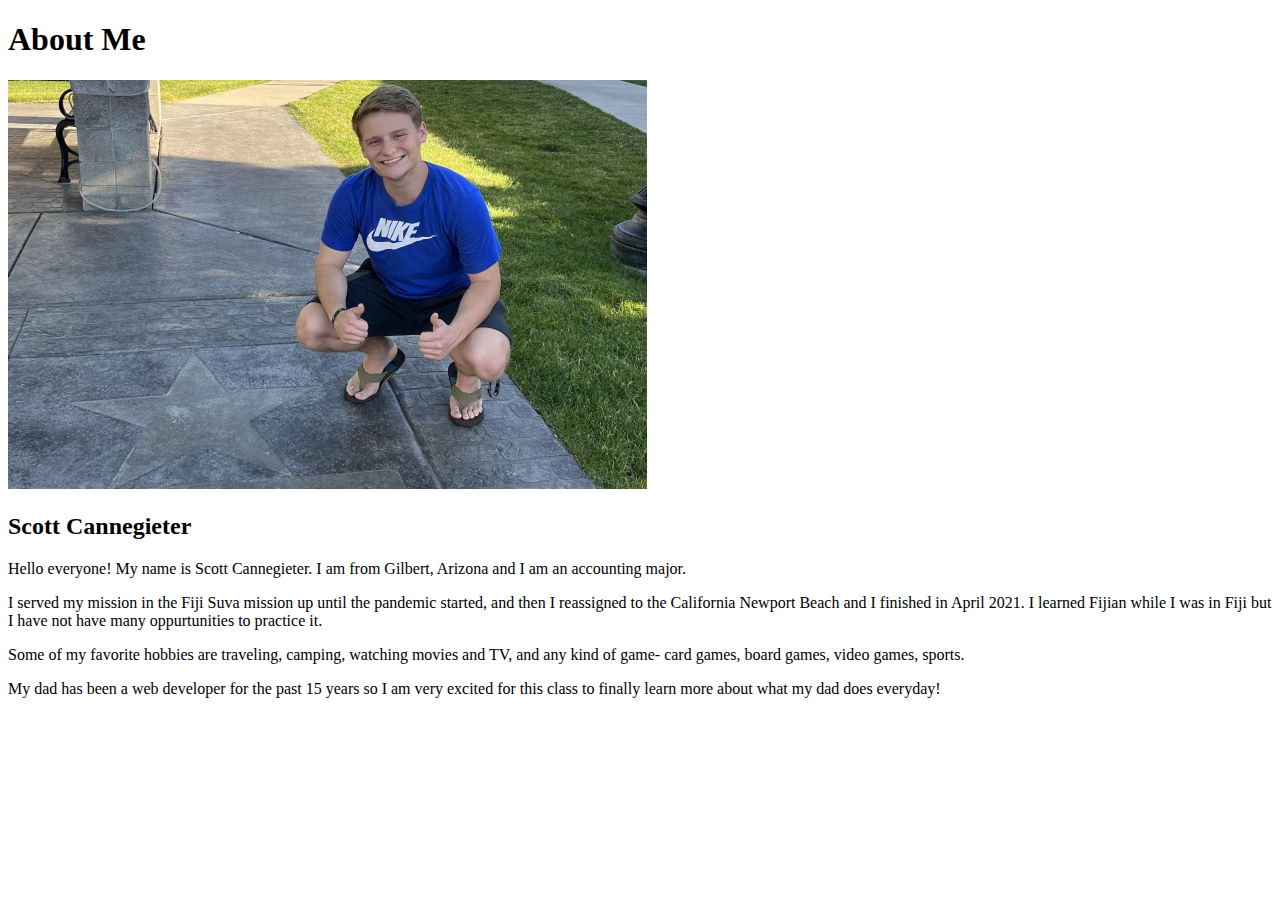
<file: aboutme/index.html>
<!DOCTYPE html>
<html lang="en">
<head>
    <meta charset="UTF-8">
    <meta http-equiv="X-UA-Compatible" content="IE=edge">
    <meta name="viewport" content="width=device-width, initial-scale=1.0">
    <title>About Me</title>
</head>
<body>
    <h1>About Me</h1>
    <img alt="Me!" src="images/me.jpg">
    <h2>Scott Cannegieter</h2>
    <p>Hello everyone! My name is Scott Cannegieter. I am from Gilbert, Arizona and I am an accounting major.</p>
    <p>I served my mission in the Fiji Suva mission up until the pandemic started, and then I reassigned to the California Newport Beach and I finished in April 2021. I learned Fijian while I was in Fiji but I have not have many oppurtunities to practice it.</p>
    <!--this is a comment-->
    <p>Some of my favorite hobbies are traveling, camping, watching movies and TV, and any kind of game- card games, board games, video games, sports.</p>
    <p>My dad has been a web developer for the past 15 years so I am very excited for this class to finally learn more about what my dad does everyday!</p>
</body>
</html>
</file>
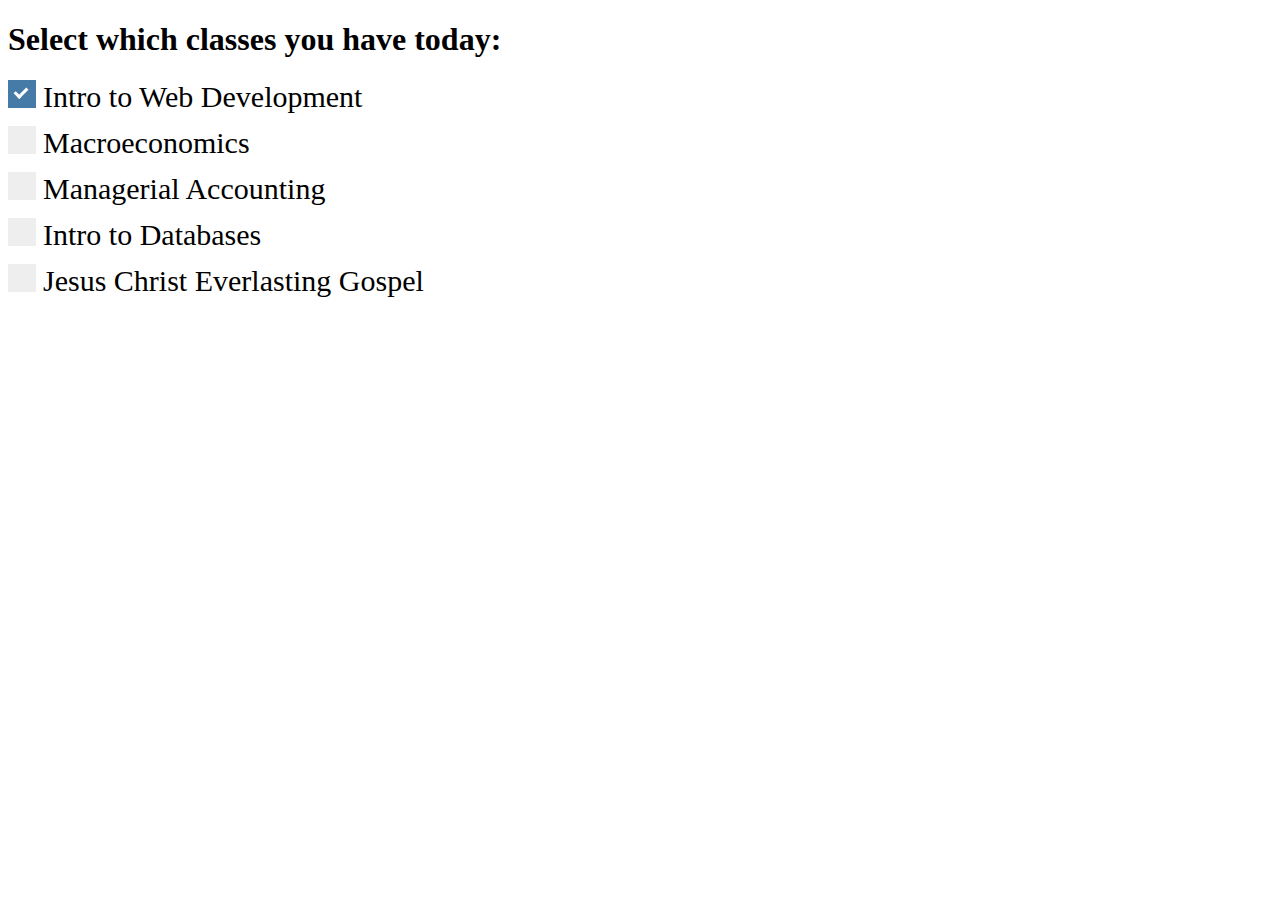
<file: December1/index.html>
<!DOCTYPE html>
<html lang="en">
<head>
    <meta charset="UTF-8">
    <meta http-equiv="X-UA-Compatible" content="IE=edge">
    <meta name="viewport" content="width=device-width, initial-scale=1.0">
    <title>Custom Checkbox</title>
    <link rel="stylesheet" href="styles/style.css">
</head>

<h1>Select which classes you have today:</h1>
<label class="container">Intro to Web Development
    <input type="checkbox" checked="checked">
    <span class="checkmark"></span>
  </label>
  
  <label class="container">Macroeconomics
    <input type="checkbox">
    <span class="checkmark"></span>
  </label>
  
  <label class="container">Managerial Accounting
    <input type="checkbox">
    <span class="checkmark"></span>
  </label>
  
  <label class="container">Intro to Databases
    <input type="checkbox">
    <span class="checkmark"></span>
  </label>

  <label class="container">Jesus Christ Everlasting Gospel
    <input type="checkbox">
    <span class="checkmark"></span>
  </label>
</file>
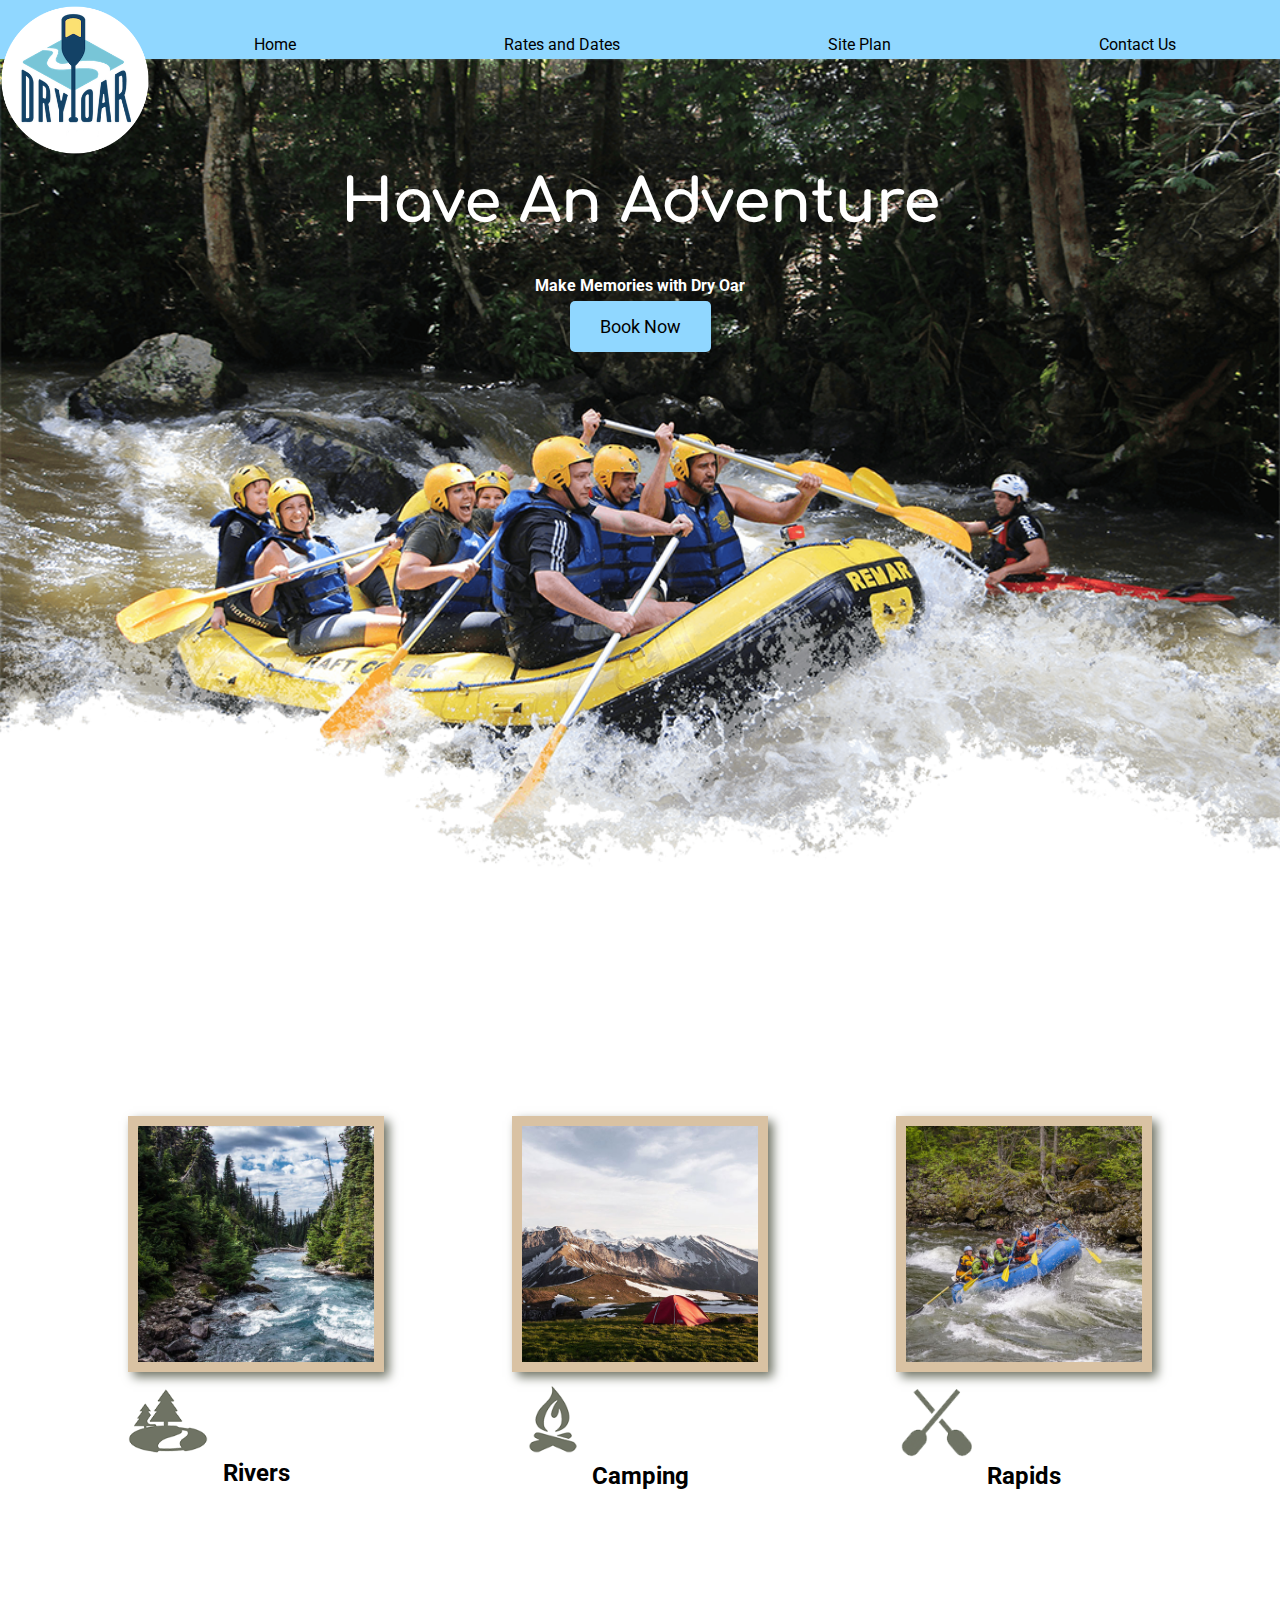
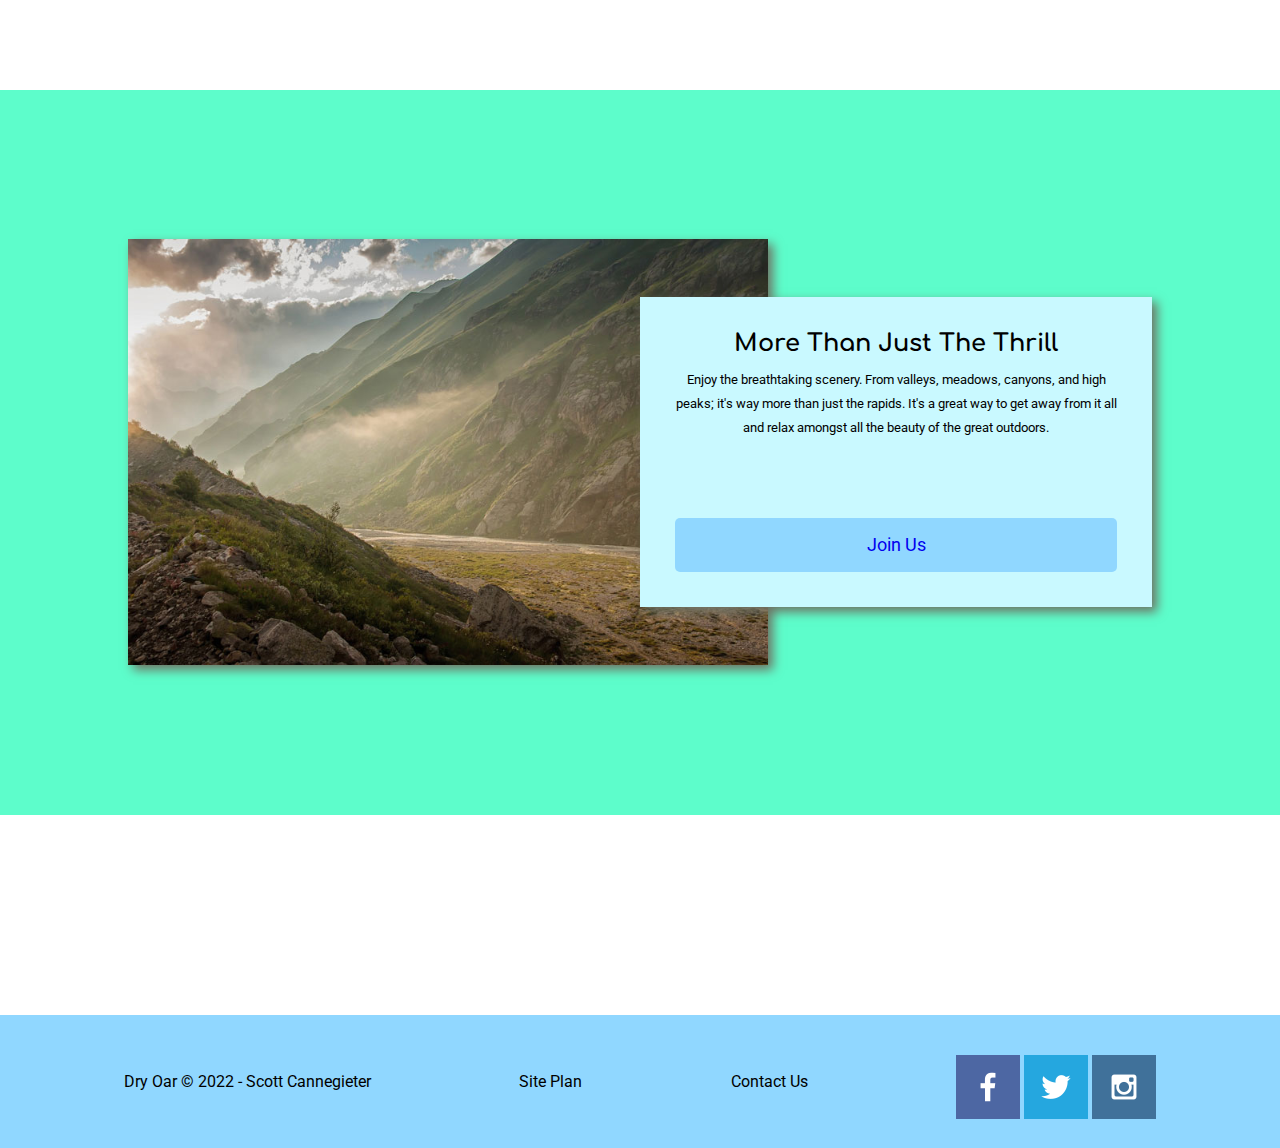
<file: wwr/index.html>
<!DOCTYPE html>
<html lang="en">
<head>
    <meta charset="UTF-8">
    <meta http-equiv="X-UA-Compatible" content="IE=edge">
    <meta name="viewport" content="width=device-width, initial-scale=1.0">
    <title>Whitewater Rafting Vacations</title>
    <link rel="stylesheet" href="styles/style.css">
</head>
<body>
    <div id="content">
        <header>
            <a id="logo_link" href="index.html">
                <img class="logo" src="images/logo.png" alt="Dry Oar Logo">
            </a>
            <nav>
                <a href="index.html">Home</a>
                <a href="ratesdates.html">Rates and Dates</a>
                <a href="site-plan-rafting.html">Site Plan</a>
                <a href="contactus.html">Contact Us</a>
            </nav>
        </header>
        <div id="hero">
            <div id="hero-box">
                <img id="hero-img" src="images/hero.png" alt="People enjoying white water rafting">
            </div>
            <section id="hero-msg">
                <h1 class="home-title">Have An Adventure</h1>
                <h4>Make Memories with Dry Oar </h4>
                <div class='button-box'>
                    <a class='book' href="rates.html">Book Now</a>
                </div>
            </section>
        </div>
        <main class="home-grid">
            <section class="rivers-card">
                <img class="card-img" src="images/rivers.jpg" alt="river in forest">
                <img class="icon" src="images/river_icon.png" alt="river icon">
                <h2>Rivers</h2>
            </section>
            <section class="camping-card">
                <img class="card-img" src="images/camping.jpg" alt="tent in mountains">
                <img class="icon" src="images/fire_icon.png" alt="fire icon">
                <h2>Camping</h2>
            </section>
            <section class="rapids-card">
                <img class="card-img" src="images/rapids.jpg" alt="rafting boat">
                <img class="icon" src="images/oars.png" alt="oars icon">
                <h2>Rapids</h2>
            </section>
            <div id="background"></div>
            <img class="mountains" src="images/mountains.jpg" alt="Misty mountains">
            <section class="msg">
                <h2>More Than Just The Thrill</h2>
                <p>Enjoy the breathtaking scenery. From valleys, meadows, canyons, and high peaks; it's way more than just the rapids. It's a great way to get away from it all and relax amongst all the beauty of the great outdoors. </p>
                <a class='join' href="rivers.html">Join Us</a>
            </section>
        </main>
        <footer>
            <p>Dry Oar &copy; 2022 - Scott Cannegieter</p>
            <p><a href="site-plan-rafting.html">Site Plan</a></p>
            <p><a href="contactus.html">Contact Us</a></p>
            <div class="social">
                <a href="https://facebook.com" target="_blank">
                    <img src="images/facebook.png" alt="fb icon">
                </a>
                <a href="https://twitter.com" target="_blank">
                    <img src="images/twitter.png" alt="twitter icon">
                </a>
                <a href="https://instagram.com" target="_blank">
                    <img src="images/instagram.png" alt="instagram icon">
                </a>
            </div>
        </footer>
    </div>
</body>
</html>
</file>
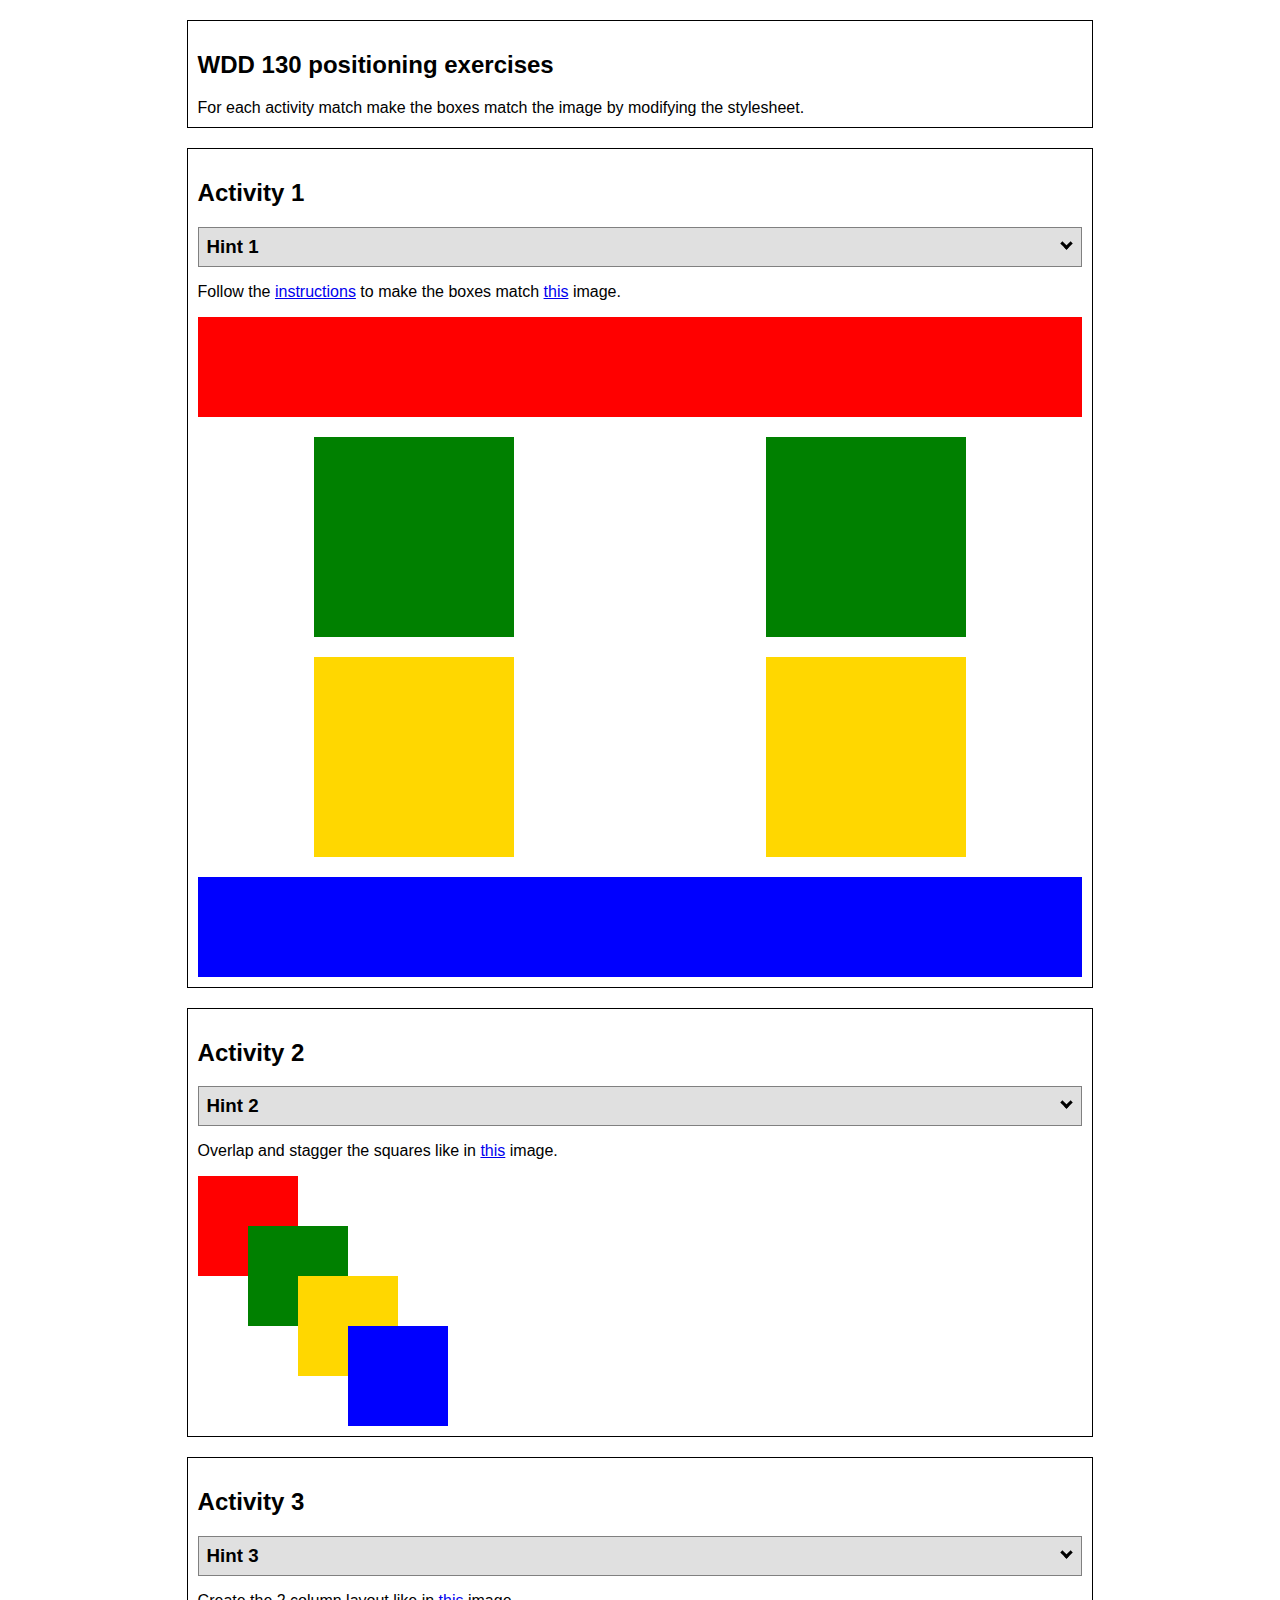
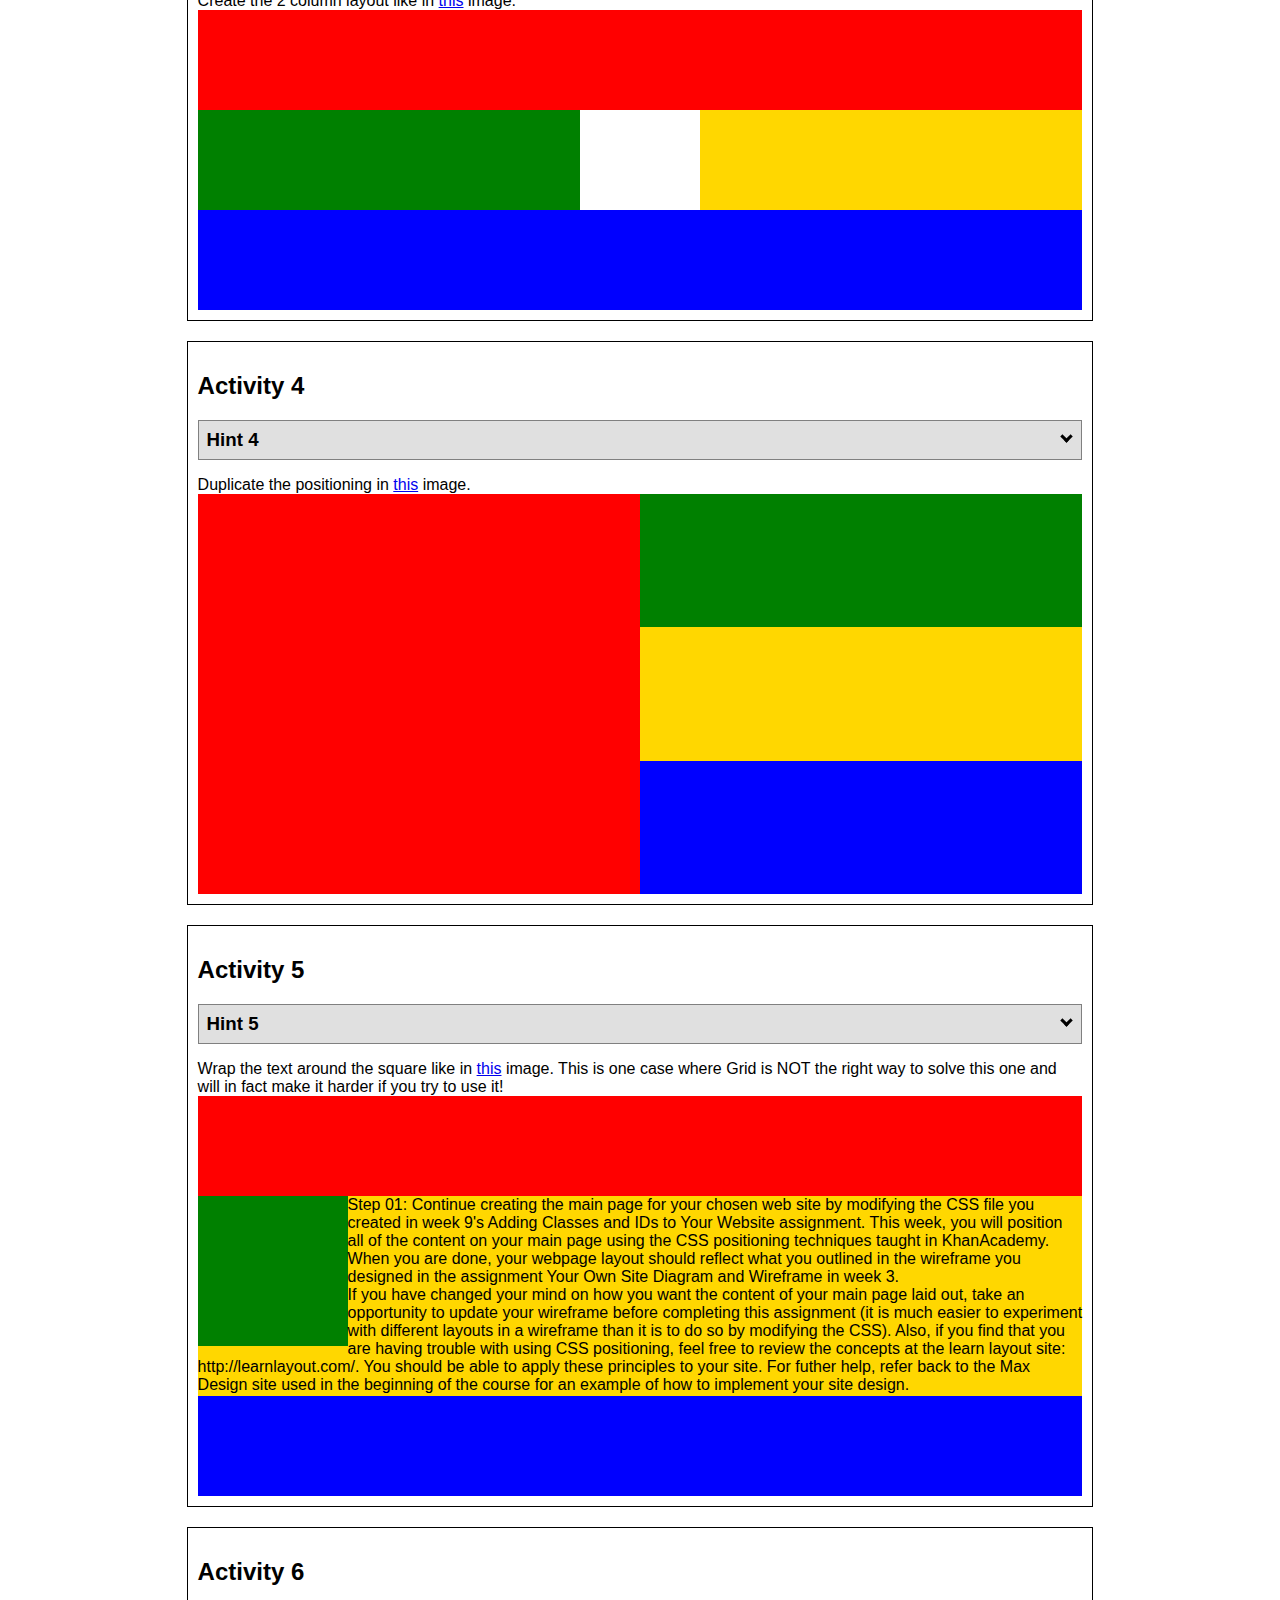
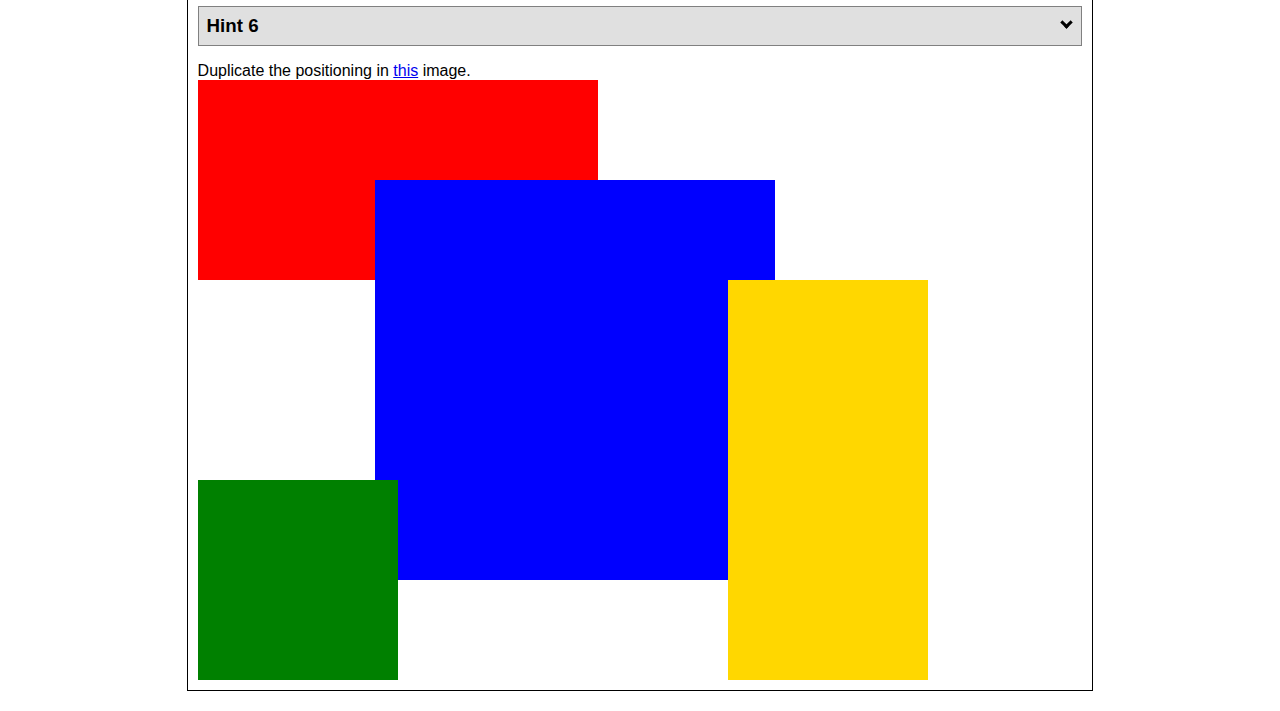
<file: october21/positioning.html>
<!DOCTYPE html>
<html lang="en">
  <head>
    <!-- HTML - Name: positioning.html -->
    <title>Positioning Activity</title>
    <link rel="stylesheet" type="text/css" href="styles/positionstyles.css" />
  </head>
  <body>
    <div class="activity">
      <h2>WDD 130 positioning exercises</h2>
      For each activity match make the boxes match the image by modifying the stylesheet.</div>
    <div class="activity">
      <h2>Activity 1</h2>
      <section class="hint"><input type="checkbox" ><i></i> <h3>Hint 1</h3><div><p>Check out the <a href="https://byui-wdd.github.io/wdd130/activities/w06-css-positioning.html" target="_blank">activity instructions</a> in Ilearn!</p></div></section>
      <p>Follow the <a href="https://byui-wdd.github.io/wdd130/activities/w06-css-positioning.html" target="_blank">instructions</a> to make the boxes match  <a href="https://byui-wdd.github.io/wdd130/images/example1.png" target="_blank">this</a> image.</p>
      <div class="content1" >
        <div class="red1" ></div>
        <div class="green1" ></div>
        <div class="green1" ></div>
        <div class="yellow1"></div>
        <div class="yellow1"></div>
        <div class="blue1"></div>
      </div>
    </div>
    <div class="activity">
      <h2>Activity 2</h2>
      <section class="hint"><input type="checkbox" > <h3>Hint 2</h3><i></i><div><p>Remember that the best way to shift elements around slightly on the page is with Margins.  You could also use Grid.  Either would work for this. If you choose margin, you can use a <em>negative</em> margin. (ie margin-top: -20px;)</p><h4>Properties used:</h4><ul><li>margin-top, margin-left</li><li>...or...</li><li>grid-template-columns: 50px 50px 50px 50px 50px </li></ul></div></section>
      <p>Overlap and stagger the squares like in <a href="https://byui-wdd.github.io/wdd130/images/example2.png" target="_blank">this</a> image.</p>
      <div class="content2" >
        <div class="red2" ></div>
        <div class="green2" ></div>
        <div class="yellow2"></div>
        <div class="blue2"></div>
      </div>
    </div>
    <div class="activity">
      <h2>Activity 3</h2>
      <section class="hint"><input type="checkbox" > <h3>Hint 3</h3><i></i><div><p>This one is going to be best solved with CSS Grid. Remember to make the boxes the right width first...then start moving them around. </p><h4>Properties used:</h4><ul><li>display:grid;</li><li>grid-template-columns:</li><li>grid-column-gap:</li>
        <li>grid-column:</li>  </ul></div></section>
      Create the 2 column layout like in <a href="https://byui-wdd.github.io/wdd130/images/example3.png" target="_blank">this</a>  image.
      <div class="content3" >
        <div class="red3" ></div>
        <div class="green3" ></div>
        <div class="yellow3"></div>
        <div class="blue3"></div>
      </div>
    </div>
    <div class="activity">
      <h2>Activity 4</h2>
      <section class="hint"><input type="checkbox" > <h3>Hint 4</h3><i></i><div><p>For the others we have been primarily concerned with width. For this one you will need to adjust height as well. </p><h4>Properties used:</h4><ul><li>display:grid;</li><li>grid-template-columns:</li><li>grid-row:</li></ul></div></section>
      Duplicate the positioning in <a href="https://byui-wdd.github.io/wdd130/images/example4.png" target="_blank">this</a> image. 
      <div class="content4" >
        <div class="red4" ></div>
        <div class="green4" ></div>
        <div class="yellow4"></div>
        <div class="blue4"></div>
      </div>
    </div>
    <div class="activity">
      <h2>Activity 5</h2>
      <section class="hint"><input type="checkbox" > <h3>Hint 5</h3><i></i><div><p>Grid is <strong>not</strong> the right way to do this.  In fact there is only one way to really do that...and that is with float. Remember that we float the thing we want the text to wrap around.  Also remember to start by making all the shapes the right size and shape.</p><h4>Properties used:</h4><ul><li>float: left;</li></ul></div></section>
      Wrap the text around the square like in <a href="https://byui-wdd.github.io/wdd130/images/example5.png" target="_blank">this</a> image. This is one case where Grid is NOT the right way to solve this one and will in fact make it harder if you try to use it!
      <div class="content5" >
        <div class="red5" ></div>
        <div class="green5" ></div>
        <div class="yellow5">Step 01: Continue creating the main page for your chosen web site by modifying the CSS file you created in week 9's Adding Classes and IDs to Your Website assignment. This week, you will position all of the content on your main page using the CSS positioning techniques taught in KhanAcademy. When you are done, your webpage layout should reflect what you outlined in the wireframe you designed in the assignment Your Own Site Diagram and Wireframe in week 3. <br />
          If you have changed your mind on how you want the content of your main page laid out, take an opportunity to update your wireframe before completing this assignment (it is much easier to experiment with different layouts in a wireframe than it is to do so by modifying the CSS). Also, if you find that you are having trouble with using CSS positioning, feel free to review the concepts at the learn layout site: http://learnlayout.com/. You should be able to apply these principles to your site. For futher help, refer back to the Max Design site used in the beginning of the course for an example of how to implement your site design.</div>
        <div class="blue5"></div>
      </div>
    </div>
    <div class="activity">
      <h2>Activity 6</h2>
      <section class="hint"><input type="checkbox" > <h3>Hint 6</h3><i></i><div><p>This one is all about visualizing the grid behind the layout. If you are having a hard time doing that first: all the sizes are even multiples of 100, and second here is another example with the lines drawn: <a href="https://byui-wdd.github.io/wdd130/images/example6-hint.png" target="_blank">example 6 with lines</a>. For this one you will find it easiest if you use px for the column width. You can also use <kbd>z-index</kbd> to control the element layering.    </p><h4>Properties used:</h4><ul><li>display:grid;</li><li>grid-template-columns:</li><li>grid-column:</li><li>grid-row:</li><li><a href="https://www.w3schools.com/cssref/pr_pos_z-index.asp" target="_blank">z-index:</a></li></ul></div></section>
      Duplicate the positioning in <a href="https://byui-wdd.github.io/wdd130/images/example6.png" target="_blank">this</a> image.
      <div class="content6" >
        <div class="red6" ></div>
        <div class="green6" ></div>
        <div class="yellow6"></div>
        <div class="blue6"></div>
      </div>
    </div>
  </body>
</html>
</file>
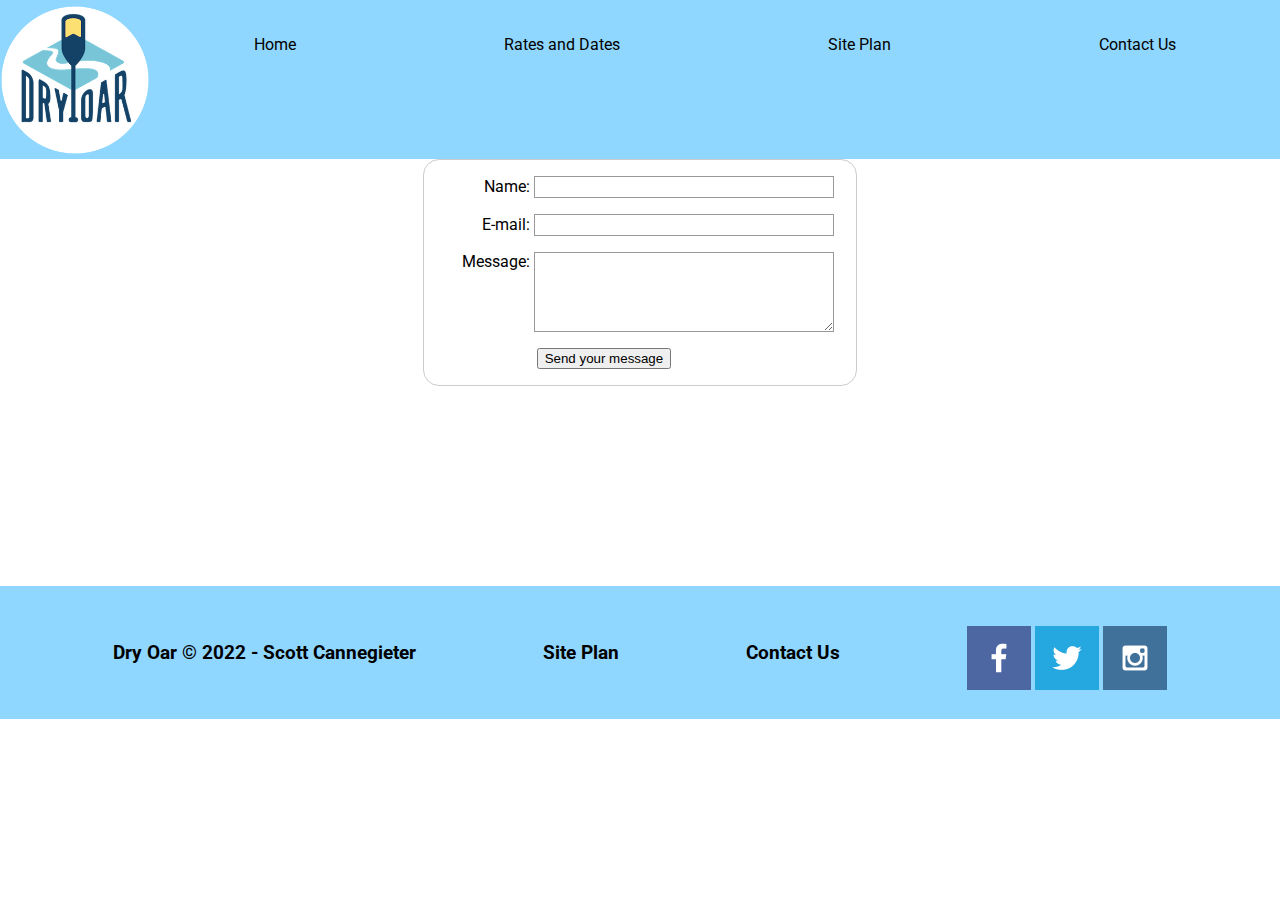
<file: wwr/contactus.html>
<!DOCTYPE html>
<html lang="en">
<head>
    <meta charset="UTF-8">
    <meta http-equiv="X-UA-Compatible" content="IE=edge">
    <meta name="viewport" content="width=device-width, initial-scale=1.0">
    <title>Dry Oar Rafting</title>
    <link rel="stylesheet" href="styles/style.css">
</head>
<body>
    <div id="content">
    <header>
        <a id="logo_link" href="index.html">
        <img class="logo" src="images/logo.png" alt="logo image">
        </a>
        <nav>
            <a href="index.html">Home</a>
            <a href="subpage.html">Rates and Dates</a>
            <a href="site-plan-rafting.html">Site Plan</a>
            <a href="contactus.html">Contact Us</a>
        </nav>
    </header>

    <main>
    <div id="feedback"></div>
    <form action="/my-handling-form-page" method="post">
        <ul>
            <li>
                <label for="name">Name:</label>
                <input type="text" id="name" name="user_name" />
            </li>
            <li>
                <label for="mail">E-mail:</label>
                <input type="email" id="mail" name="user_email" />
            </li>
            <li>
                <label for="msg">Message:</label>
                <textarea id="msg" name="user_message"></textarea>
            </li>
            <li class="button">
                <button type="submit">Send your message</button>
            </li>
        </ul>
    </form>

    <script>
        // get the feedback div element so we can do something with it.
        const feedbackElement = document.getElementById('feedback');
        // get the form so we can read what was entered in it.
        const formElement = document.forms[0];
        // add a 'listener' to wait for a submission of our form. When that happens run the code below.
        formElement.addEventListener('submit', function(e) {
            // stop the form from doing the default action.
            e.preventDefault();
            // set the contents of our feedback element to a message letting the user know the form was submitted successfully. Notice that we pull the name that was entered in the form to personalize the message!
            feedbackElement.innerHTML = 'Hello '+ formElement.user_name.value +'! Thank you for your message. We will get back with you as soon as possible!';
            // make the feedback element visible.
            feedbackElement.style.display = "block";
            // add a class to move everything down so our message doesn't cover it.
            document.body.classList.toggle('moveDown');
        });
    </script>
    </main>
    <footer>
        <h3>Dry Oar &copy; 2022 - Scott Cannegieter</h3>
        <h3><a href="site-plan-rafting.html">Site Plan</a></h3>
        <h3><a href="contactus.html">Contact Us</a></h3>
        <div class="social">
            <a href="https://facebook.com" target="_blank">
                <img src="images/facebook.png" alt="fb icon">
            </a>
            <a href="https://twitter.com" target="_blank">
                <img src="images/twitter.png" alt="twitter icon">
            </a>
            <a href="https://instagram.com" target="_blank">
                <img src="images/instagram.png" alt="instagram icon">
            </a>
        </div>
     </footer>
    </div>
</body>
</html>
</file>
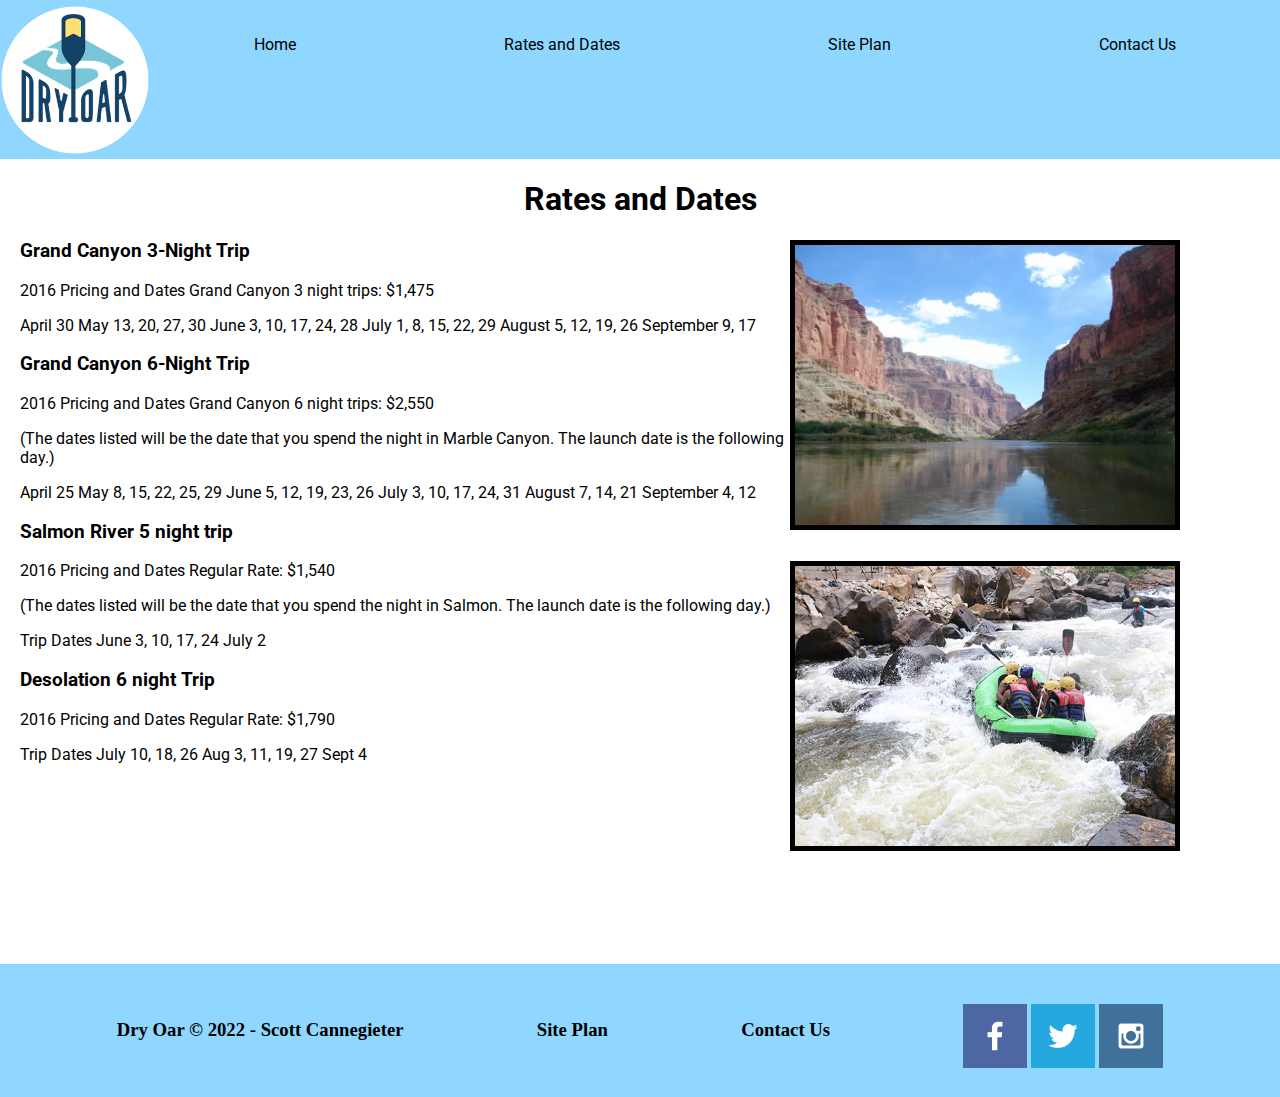
<file: wwr/ratesdates.html>
<!DOCTYPE html>
<html lang="en">
<head>
    <meta charset="UTF-8">
    <meta http-equiv="X-UA-Compatible" content="IE=edge">
    <meta name="viewport" content="width=device-width, initial-scale=1.0">
    <title>Dry Oar Rafting</title>
    <link rel="stylesheet" href="styles/style.css">
</head>
<body>
    <div id="content">
    <header>
         <a id="logo_link" href="index.html">
         <img class="logo" src="images/logo.png" alt="logo image">
         </a>
         <nav>
            <a href="index.html">Home</a>
            <a href="subpage.html">Rates and Dates</a>
            <a href="site-plan-rafting.html">Site Plan</a>
            <a href="contactus.html">Contact Us</a>
        </nav>
    </header>

    <main class="mainblock"> 
        <h1>Rates and Dates</h1>
            <div id="tripsection">
            <img class="img1" src="./images/subpage1.jpg" alt="canyon" style="width:380px;height:280px;">
            <h3>Grand Canyon 3-Night Trip</h3>
                <p>2016 Pricing and Dates Grand Canyon 3 night trips: $1,475 </p>
                <p>April 30 May 13, 20, 27, 30 June 3, 10, 17, 24, 28 July 1, 8, 15, 22, 29 August 5, 12, 19, 26 September 9, 17 </p>
            
            <h3>Grand Canyon 6-Night Trip</h3>
                <p>2016 Pricing and Dates Grand Canyon 6 night trips: $2,550 </p>
                <p>(The dates listed will be the date that you spend the night in Marble Canyon. The launch date is the following day.) </p>
                <p>April 25 May 8, 15, 22, 25, 29 June 5, 12, 19, 23, 26 July 3, 10, 17, 24, 31 August 7, 14, 21 September 4, 12 </p>
            
            <h3>Salmon River 5 night trip</h3>
            <img class="img1" src="./images/subpage4.jpg" alt="rafting down a river" style="width:380px;height:280px;">
                <p>2016 Pricing and Dates Regular Rate: $1,540 </p> 
                <p>(The dates listed will be the date that you spend the night in Salmon. The launch date is the following day.) </p>
                <p>Trip Dates June 3, 10, 17, 24 July 2</p>
             
            <h3>Desolation 6 night Trip </h3>
                <p>2016 Pricing and Dates Regular Rate: $1,790</p> 
                <p>Trip Dates July 10, 18, 26 Aug 3, 11, 19, 27 Sept 4</p>    
            </div>
        </div>
    </main>

    <footer>
        <h3>Dry Oar &copy; 2022 - Scott Cannegieter</h3>
        <h3><a href="site-plan-rafting.html">Site Plan</a></h3>
        <h3><a href="contactus.html">Contact Us</a></h3>
        <div class="social">
            <a href="https://facebook.com" target="_blank">
                <img src="images/facebook.png" alt="fb icon">
            </a>
            <a href="https://twitter.com" target="_blank">
                <img src="images/twitter.png" alt="twitter icon">
            </a>
            <a href="https://instagram.com" target="_blank">
                <img src="images/instagram.png" alt="instagram icon">
            </a>
        </div>
     </footer>
    </div>
</body>
</html>
</file>
<file: December1/styles/style.css>
/* Customize the label (the container) */
.container {
    display: block;
    position: relative;
    padding-left: 35px;
    margin-bottom: 12px;
    cursor: pointer;
    font-size: 30px;
    -webkit-user-select: none;
    -moz-user-select: none;
    -ms-user-select: none;
    user-select: none;
  }
  
  /* Hide the browser's default checkbox */
  .container input {
    position: absolute;
    opacity: 0;
    cursor: pointer;
    height: 0;
    width: 0;
  }
  
  /* Create a custom checkbox */
  .checkmark {
    position: absolute;
    top: 0;
    left: 0;
    height: 28px;
    width: 28px;
    background-color: #eee;
  }
  
  /* On mouse-over, add a grey background color */
  .container:hover input ~ .checkmark {
    background-color: #ccc;
  }
  
  /* When the checkbox is checked, add a blue background */
  .container input:checked ~ .checkmark {
    background-color: #477ba7;
  }
  
  /* Create the checkmark/indicator (hidden when not checked) */
  .checkmark:after {
    content: "";
    position: absolute;
    display: none;
  }
  
  /* Show the checkmark when checked */
  .container input:checked ~ .checkmark:after {
    display: block;
  }
  
  /* Style the checkmark/indicator */
  .container .checkmark:after {
    left: 9px;
    top: 5px;
    width: 5px;
    height: 10px;
    border: solid white;
    border-width: 0 3px 3px 0;
    -webkit-transform: rotate(45deg);
    -ms-transform: rotate(45deg);
    transform: rotate(45deg);
  }
</file>
<file: wwr/styles/style.css>
@import url('https://fonts.googleapis.com/css2?family=Comfortaa:wght@500&family=Roboto:wght@300&display=swap');

div {
    max-width: 1600px
}

#content {
    width: 100%;
    max-width: 1600px;
    margin: 0 auto;
    font-family: Roboto, Helvetica, sans-serif;
}

nav a:hover {
    text-align: center;
    color: black;
    background-color:#90d7ff;
    padding: 35px;
}

nav a {
    text-align: center;
    color: black;
    text-decoration: none;
    padding: 35px;
}

nav {
    display: flex;
    justify-content: space-around;
    z-index: 1;
}

#hero-msg h1 {
    text-align: center;
    color: white;
    font-size: 375%;
}
#hero-msg h4 {
    font-family: Roboto, Helvetica, sans-serif;
    text-align: center;
    color: white;
    font-weight: bold;
}
#hero-msg {
    grid-column: 2/3;
    grid-row: 1/2;
    margin-top: 100px;
}

.button-box {
    font-family: Roboto, Helvetica, sans-serif;
    text-align: center;
}

main section {
    text-align: center;
    display: grid;
}

#background {
    height: 725px;
    background-color:#5DFDCB;
    grid-column: 1/11;
    grid-row: 4/9;
}

body {
    background-color: white;
    margin: 0;
    padding: 0;
}

header {
    background-color:#90d7ff;
    display: grid;
    grid-template-columns: 150px auto;
}

.book {
    font-size: 18px;
    background-color:#90d7ff;
    color: black;
    text-decoration: none;
    padding: 15px 30px;
    margin-top: 50px;
    border-radius: 5px;
}
.join {
    font-size: 18px;
    font-family: Roboto, Helvetica, sans-serif;
    background-color:#90d7ff;
    text-decoration: none;
    padding: 15px 30px;
    margin-top: 50px;
    border-radius: 5px;
}

.book:hover {
    background-color:#90d7ff;
    color: black;
}
.join:hover {
    background-color:#90d7ff;
    color: black;
}


.msg {
    background-color:#C9F9FF;
    line-height: 1.5em;
    padding: 35px;
    grid-column: 6/10;
    grid-row: 6/7;
    box-shadow: 5PX 5PX 10px #6f7364;
}
.msg h2 {
    font-family: Comfortaa, Helvetica, sans-serif;
    color: black;
}
.msg p {
    font-size: .8em;
    font-family: Roboto, Helvetica, sans-serif;
    color: black;
    padding-bottom: 15px;
}

footer {
    background-color: #90D7FF;
    color: black;
    padding: 25px 50px;
    margin-top: 200px; 
    display: flex;
    justify-content: space-around;
    align-items: center;
}

.home-title {
    font-family: Comfortaa, Helvetica, sans-serif;
    font-size: 2em;
    color: black;
    margin-top: 10px;
}


h4 {
    color: black;
}

footer h3 {
    color: black
}

footer a {
    color: black;
    text-decoration: none;
}

footer a:hover {
    font-family: Roboto, Helvetica, sans-serif;
    color: black;
    text-decoration: underline;
}

footer .social img{
    padding-top: 15px;
}

.logo {
    width: 100%;
}

.icon {
    width: 80px;
    padding-top: 10px;
}
#hero {
    display: grid;
    grid-template-columns: 1fr 3fr 1fr;
    margin-top: -100px;
}
#hero-img {
    width: 100%;
}
#hero-box {
    grid-column: 1/4;
    grid-row: 1/3;
}

h2 {
    margin: 0;
}
#logo_link {
    padding-top: 5px;
    justify-self: center;
    align-self: center;
    z-index: 1;
}

.rivers-card {
    margin: 200px 0;
    grid-column: 2/4;
    grid-row: 2/3;
}
.camping-card {
    margin: 200px 0;
    grid-column: 5/7;
    grid-row: 2/3;
}
.rapids-card {
    margin: 200px 0;
    grid-column: 8/10;
    grid-row: 2/3
}

.card-img {
    border: 10px solid #d9c2a3;
    transition: transform .5s;
    width: 100%;
    box-shadow: 5px 5px 10px #6f7364;
}
.card-img:hover {
    opacity: .6;
    transform: scale(1.1);
}
             
main section img {
    box-sizing: border-box;
}

.home-grid {
    display: grid;
    grid-template-columns: repeat(10, 1fr);
}

.mountains {
    width: 100%;
    grid-column: 2/7;
    grid-row: 5/8;
    box-shadow: 5px 5px 10px #6f7364
}

/* Subpage */

h1 {
    text-align: center;
}

#tripsection > img{
    float: right;
    width: 60%;
    border: solid black 5px;
    margin-right: 100px;
}
#tripsection > h3{
    padding-left: 20px;
}
#tripsection > p{
    padding-left: 20px;
}



@media screen and (max-width: 900px) {
    #hero, .home-grid {
        display: block;
        height: auto;
    }
    nav, footer {
        flex-direction: column;
    }
    nav a {
        display: block;
        padding: 15px;
    }
    #hero {
        margin-top: 0;
    }
    #hero-msg {
        margin-top: 0;
    }
    #hero-msg h4 {
        display: none;
    }
    .home-title {
        font-size: 25px;
        color: #6f7364;
    }
    .rivers-card, .camping-card, .rapids-card { 
        margin: 50px auto;
        width: 60%;
    }
    #background {
        display: none;
    }
    .mountains, .msg {
        width: 80%;
        display: block;
        margin: 0 auto;
    }
    footer {
        margin-top: 25px;
    }
}


#feedback {
    background-color: antiquewhite;
    position: absolute;
    top: 0;
    left: 0;
    right: 0;
    padding: .5em;
    /* make this element invisible until we are ready for it */
    display: none;      
}
.moveDown {
    margin-top: 3em;
}

form {
    /* Center the form on the page */
    margin: 0 auto;
    width: 400px;
    /* Form outline */
    padding: 1em;
    border: 1px solid #ccc;
    border-radius: 1em;
  }
  
  ul {
    list-style: none;
    padding: 0;
    margin: 0;
  }
  
  form li + li {
    margin-top: 1em;
  }
  
  label {
    /* Uniform size & alignment */
    display: inline-block;
    width: 90px;
    text-align: right;
  }
  
  input,
  textarea {
    /* To make sure that all text fields have the same font settings
       By default, textareas have a monospace font */
    font: 1em sans-serif;
  
    /* Uniform text field size */
    width: 300px;
    box-sizing: border-box;
  
    /* Match form field borders */
    border: 1px solid #999;
  }
  
  input:focus,
  textarea:focus {
    /* Additional highlight for focused elements */
    border-color: #000;
  }
  
  textarea {
    /* Align multiline text fields with their labels */
    vertical-align: top;
  
    /* Provide space to type some text */
    height: 5em;
  }
  
  .button {
    /* Align buttons with the text fields */
    padding-left: 90px; /* same size as the label elements */
  }
  
  button {
    /* This extra margin represent roughly the same space as the space
       between the labels and their text fields */
    margin-left: 0.5em;
  }
</file>
<file: october21/styles/positionstyles.css>
/* CSS - Name: "positionstyles.css" */
/* Activity 1 styles */
.content1 {
  /* This is the parent of the activity 1 boxes. */
  display: grid;
  grid-template-columns: 1fr 1fr;
  justify-items: center; 
  grid-gap: 20px;
}
.red1 { 
  width: 100%; 
  height: 100px; 
  background-color: red; 
  grid-column: 1/3;
} 
.green1 {
  width: 200px; 
  height: 200px; 
  background-color: green; 

} 
.yellow1 {
  width: 200px; 
  height: 200px; 
  background-color: gold; 
} 
.blue1 {
  width: 100%; 
  height: 100px; 
  background-color: blue; 
  grid-column: 1/3;
}
/* Activity 2 styles */ 
.content2 {
  /* This is the parent of the activity 2 boxes. */
  display: grid;
  grid-template-columns: repeat(4, 50px);
}
.red2 {
  width: 100px; 
  height: 100px; 
  background-color: red; 
} 
.green2 { 
  width: 100px; 
  height: 100px; 
  background-color: green; 
  margin-top: 50px;
} 
.yellow2 {
  width: 100px; 
  height: 100px; 
  background-color: gold;
  margin-top: 100px;
} 
.blue2 {
  width: 100px; 
  height: 100px; 
  background-color: blue; 
  margin-top: 150px;
}
/* Activity 3 styles */ 
.content3 {
  /* This is the parent of the activity 3 boxes. */
  display: grid;
  grid-template-columns: 1fr 1fr;
  grid-column-gap: 7.5em;
}
.red3 {
width: 100%; 
height: 100px; 
background-color: red; 
grid-column: 1/3;
grid-row: 1/2;
} 
.green3 {
width: 100%; 
height: 100px; 
background-color: green;
grid-column: 1/2;
grid-row: 2/4;
} 
.yellow3 {
width: 100%; 
height: 100px;
background-color: gold; 
grid-column: 2/3;
grid-row: 2/4;
} 
.blue3 {
width: 100%;
height: 100px; 
background-color: blue; 
grid-column: 1/3;
grid-row: 5;
} 
/* Activity 4 styles */ 
.content4 {
  /* This is the parent of the activity 4 boxes. */
  display: grid;
  grid-template-columns: 1fr 1fr;
  height: 400px;
}
.red4 {
  width: 100%; 
  height: 100%; 
  background-color: red; 
  grid-row: 1/4;
} 
.green4 {
  width: 100%; 
  height: 100%; 
  background-color: green; 
} 
.yellow4 {
  width: 100%; 
  height: 100%; 
  background-color: gold; 
} 
.blue4 {
  width: 100%; 
  height: 100%; 
  background-color: blue; 
} 
/* Activity 5 styles */ 
.content5 {
  /* This is the parent of the activity 5 boxes. */
  height: 400px;
}
.red5 { 
  width: 100%; 
  height: 100px; 
  background-color: red; 
} 
.green5 { 
  width: 150px; 
  height: 150px; 
  background-color: green; 
  float: left; 

} 
.yellow5 {
  width: 100%; 
  height: 200px; 
  background-color: gold; 

} 
.blue5 {
  width: 100%; 
  height: 100px; 
  background-color: blue; 
} 
/* Activity 6 styles */ 
.content6 {
  /* This is the parent of the activity 6 boxes. */
  display: grid;
  grid-template-columns: repeat (6, 1fr);
}
.red6 {
  width: 400px; 
  height: 200px; 
  background-color: red;
  grid-column: 1/5;
  grid-row: 1/3; 
} 
.green6 {
  width: 200px; 
  height: 200px; 
  background-color: green; 
  grid-row: 5/7;
  grid-column: 1/3;
  z-index: 1;
} 
.yellow6 {
  width: 200px; 
  height: 400px; 
  background-color: gold; 
  grid-column: 4/6;
  grid-row: 3/7;
  z-index: 1;
} 
.blue6 {
  width: 400px; 
  height: 400px; 
  background-color: blue; 
  grid-column: 2/6;
  grid-row: 2/6;
} 


/* Do not make any changes below here */
.activity {
  width: 70%; 
  margin: 20px auto; 
  font-family: Arial, sans-serif; 
  border: 1px solid black; 
  padding: 10px; 
  clear:both; 
  overflow: auto;
} 

.hint {
  border: 1px solid grey;
  background: #e0e0e0;
  padding: .5em;
  position: relative;
  margin: 1em 0;
}
.hint h3 {
  margin: 0;
}
.hint:hover {
  background: #d0d0d0;
}
.hint > div {
  display: none;
}

.hint input[type=checkbox] {
  position: absolute;
  width: 100%;
  height: 100%;
  opacity: 0;
  z-index: 1;
  cursor: pointer;
}

.hint input[type=checkbox]:checked ~ div {
  display: block;
}

.hint i {
  position: absolute;
  transform: translate(-6px, 0);
  margin-top: 16px;
  right: 10px;
  top: -3px;
}
.hint i:before, .hint i:after {
  content: "";
  position: absolute;
  background-color: black;
  width: 3px;
  height: 9px;
}
.hint i:before {
  transform: translate(2px, 0) rotate(45deg);
}
.hint i:after {
  transform: translate(-2px, 0) rotate(-45deg);
}

.hint input[type=checkbox]:checked ~ i:before {
  transform: translate(-2px, 0) rotate(45deg);
}
.hint input[type=checkbox]:checked ~ i:after {
  transform: translate(2px, 0) rotate(-45deg);
}
.hint a {
  position: relative;
  z-index: 1;
}
</file>
